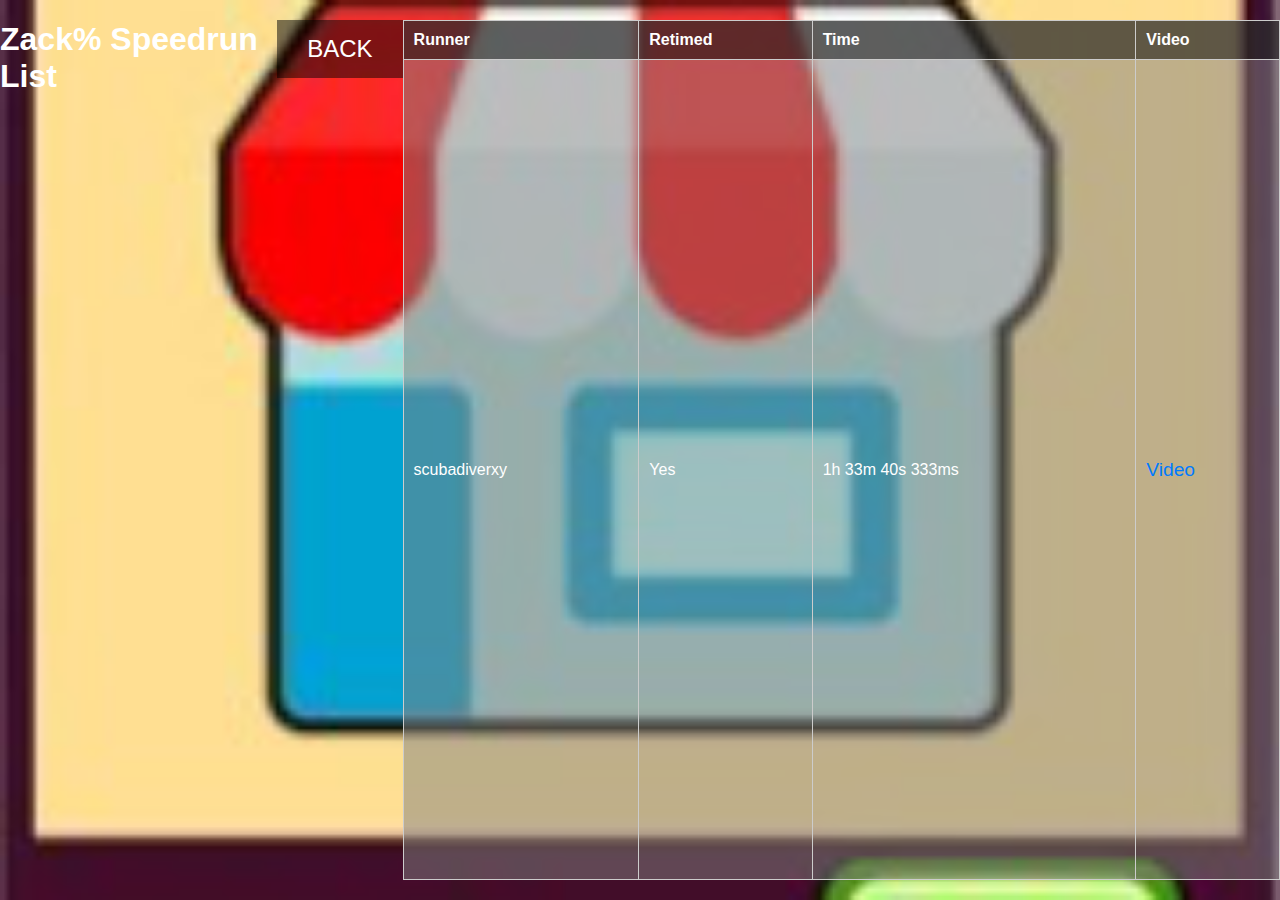
<file: subsites/SB%.html>
<!DOCTYPE html>
<html lang="en">
    <head>
        <meta charset="UTF-8">
        <meta name="vieuwport" content="width=device-width, initial-scale=1.0">
        <title>Zack%</title>
        <link rel="stylesheet" href="../css/main.css">
    </head>
    <body class="SBSite">
        <h1>Zack% Speedrun List</h1>
        <a href="../Index.html">
            <button class="button">Back</button>
        </a>
        <table class="spreadsheet">
            <thead>
                <tr>
                    <th>Runner</th>
                    <th>Retimed</th>
                    <th>Time</th>
                    <th>Video</th>
                </tr>
            </thead>
            <tbody>
                <tr>
                    <td>scubadiverxy</td>
                    <td>Yes</td>
                    <td>1h 33m 40s 333ms</td>
                    <td><a href="https://youtu.be/DfXcPM-5RAw?si=pekxKnPr6YkhB-Ia" target="_blank">Video</a></td>
                </tr>
            </tbody>
        </table>
    </body>
</html>
</file>
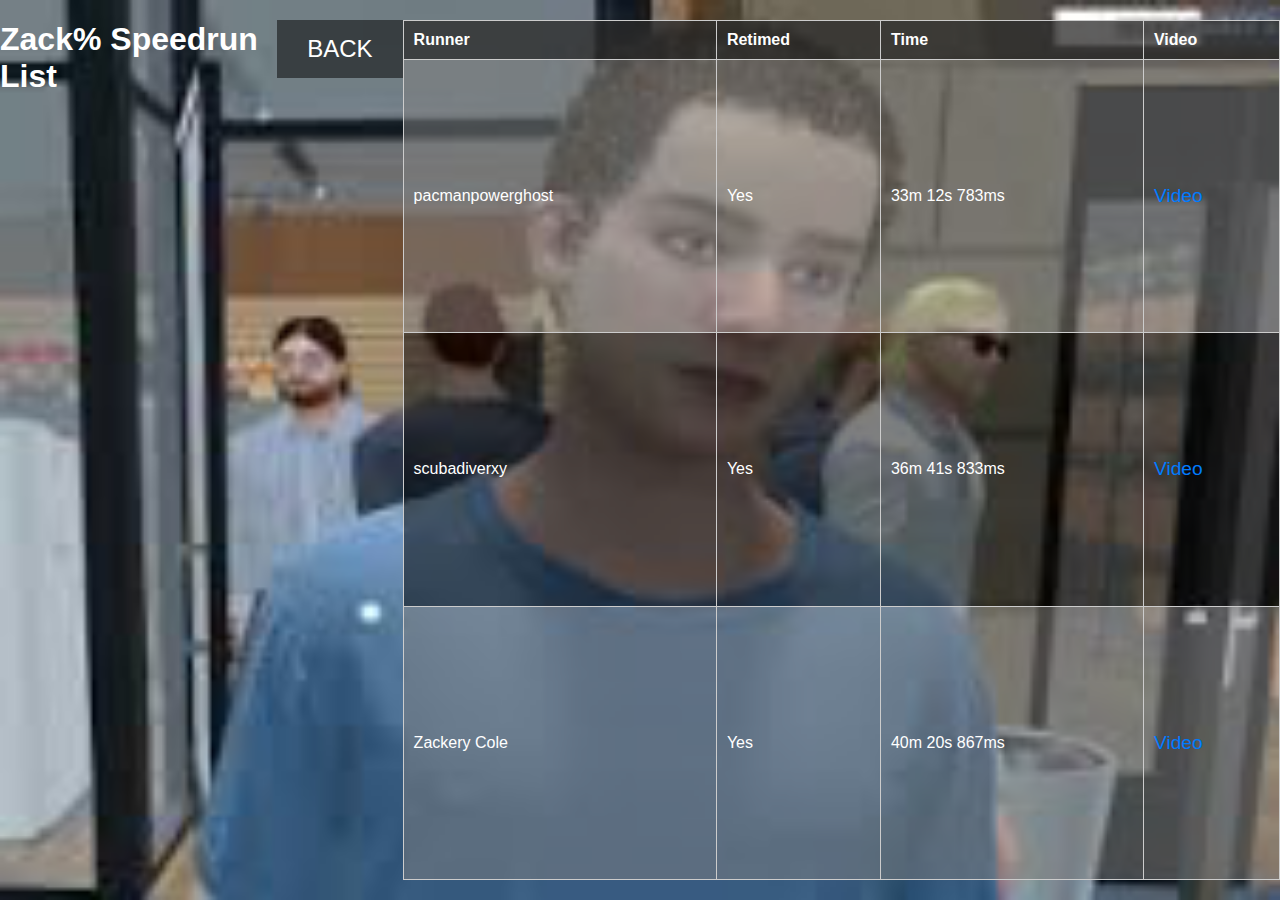
<file: subsites/zack%.html>
<!DOCTYPE html>
<html lang="en">
    <head>
        <meta charset="UTF-8">
        <meta name="vieuwport" content="width=device-width, initial-scale=1.0">
        <title>Zack%</title>
        <link rel="stylesheet" href="../css/main.css">
    </head>
    <body class="ZackSite">
        <h1>Zack% Speedrun List</h1>
        <a href="../Index.html">
            <button class="button">Back</button>
        </a>
        <table class="spreadsheet">
            <thead>
                <tr>
                    <th>Runner</th>
                    <th>Retimed</th>
                    <th>Time</th>
                    <th>Video</th>
                </tr>
            </thead>
            <tbody>
                <tr>
                    <td>pacmanpowerghost</td>
                    <td>Yes</td>
                    <td>33m 12s 783ms</td>
                    <td><a href="https://youtu.be/yCg6-18ixqI?si=v0w8H6cBGrqi4GeG" target="_blank">Video</a></td>
                </tr>
                <tr>
                    <td>scubadiverxy</td>
                    <td>Yes</td>
                    <td>36m 41s 833ms</td>
                    <td><a href="https://youtu.be/_xgtDmfhWk4" target="_blank">Video</a></td>
                </tr>
                <tr>
                    <td>Zackery Cole</td>
                    <td>Yes</td>
                    <td>40m 20s 867ms</td>
                    <td><a href="https://youtu.be/YqZXZik3_PI?si=lo9aIlBzkk1aicGz" target="_blank">Video</a></td>
                </tr>
            </tbody>
        </table>
    </body>
</html>
</file>
<file: css/main.css>
body {
    margin: 0;
    font-family: Arial, sans-serif;
    display: flex;
    height: 100vh;
}

.Options {
    display: flex;
    flex: 1;
    overflow: hidden;
}

.option {
    flex: 1;
    display: flex;
    justify-content: center;
    align-items: center;
    background-size: cover;
    background-position: center;
    transition: flex 0.5s ease;
}

.Zack {
    background-image: url('../img/Zack.png');
    background-color: #ccc;
}

.Shop-B {
    background-image: url('../img/shop-b.png');
}

.option:hover {
    flex: 2;
}

.option:not(:hover) {
    flex: 0.5;
}

.button {
    padding: 15px 30px;
    background-color: rgba(0, 0, 0, 0.5);
    color: white;
    text-transform: uppercase;
    font-size: 1.5rem;
    border: none;
    cursor: pointer;
    transition: transform 0.3s ease, background-color 0.3s ease;
}

.button:hover{
    background-color: rgba(255, 255, 255, 0.5);
    color: black;
    transform: scale(1.1);
}

h1 {
    font-size: 2rem;
    margin-bottom: 20px;
    color: white;
}

.spreadsheet {
    width: 80%;
    border-collapse: collapse;
    margin-top: 20px;
    margin-bottom: 20px;
}

.spreadsheet th,
.spreadsheet td {
    padding: 10px;
    text-align: left;
    border: 1px solid #CCC;
    color: white;
}

.spreadsheet th {
    background-color: rgba(0, 0, 0, 0.5);
}

.spreadsheet tr:nth-child(even) {
    background-color: rgba(0, 0, 0, 0.5);
}

.spreadsheet tr:nth-child(odd) {
    background-color: rgba(127, 127, 127, 0.5);
}

a {
    text-decoration: none;
    color: #007BFF;
    font-size: 1.2rem;
    margin-top: 20px;
}

a:hover {
    text-decoration: underline;
}

.ZackSite {
    background-image: url(../img/Zack.png);
    background-position: top;
    background-size: cover;
}

.SBSite {
    background-image: url(../img/shop-b.png);
    background-position: center;
    background-size: cover;
}
</file>
